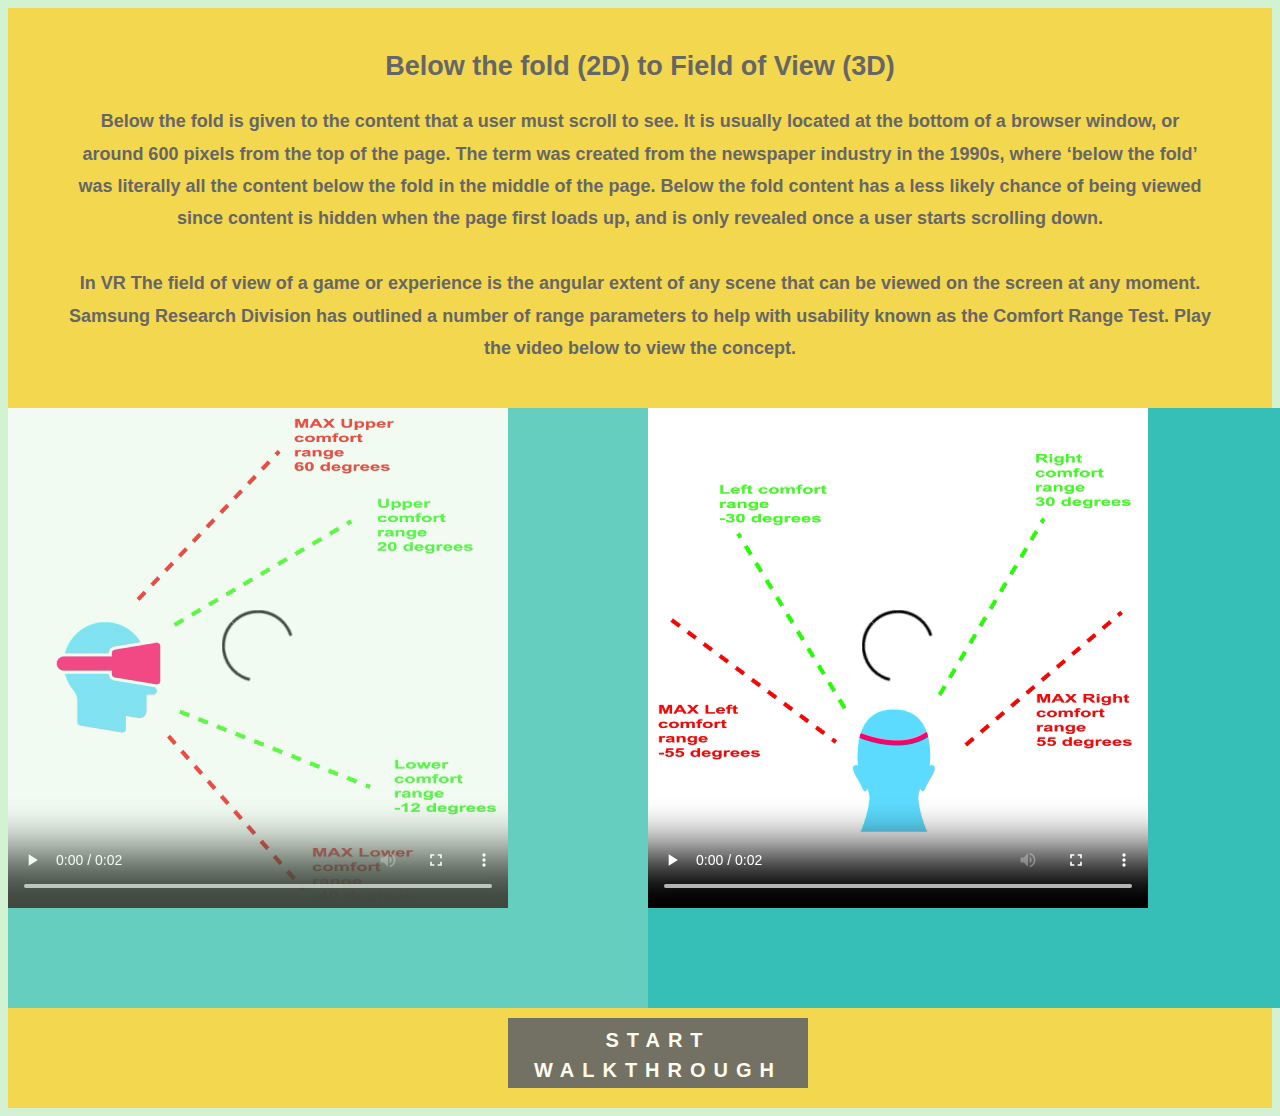
<file: principle1.html>
<!DOCTYPE html>
<html lang="en" dir="ltr">
  <head>
    <meta charset="utf-8">
    <title>Content Layout test</title>
    <link rel="stylesheet" href="css/principleStyle.css">
  </head>
  <body>
    <div class="header1">
      <section class="headerText">
        <h2>Below the fold (2D) to Field of View (3D)</h2>
        <p>
          Below the fold is given to the content that a user must scroll to see. It is usually located
          at the bottom of a browser window, or around 600 pixels from the top of the page. The term was
          created from the newspaper industry in the 1990s, where ‘below the fold’ was literally all the
          content below the fold in the middle of the page. Below the fold content has a less likely
          chance of being viewed since content is hidden when the page first loads up, and is only revealed
          once a user starts scrolling down.
          <br/>
          <br/>
          In VR The field of view of a game or experience is the angular extent of any scene that can be viewed
          on the screen at any moment. Samsung Research Division has outlined a number of range parameters to
          help with usability known as the Comfort Range Test. Play the video below to view the concept.

        </p>
      </section>
    </div>

    <div class="container2D">
      <video width="500" height="500" autoplay controls>
        <source src="tute1Left.mp4" type="video/mp4">
      </video>



    </div>

    <div class="container3D">
      <video width="500" height="500" autoplay controls>
        <source src="tute1Right.mp4" type="video/mp4">
      </video>
    </div>

    <div class="footer1">

      <a href="firstTute.html">
        <div class="box">
          <div class="boxText">
            Start Walkthrough
          </div>
        </div>
      </a>

    </div>


  </body>
</html>
</file>
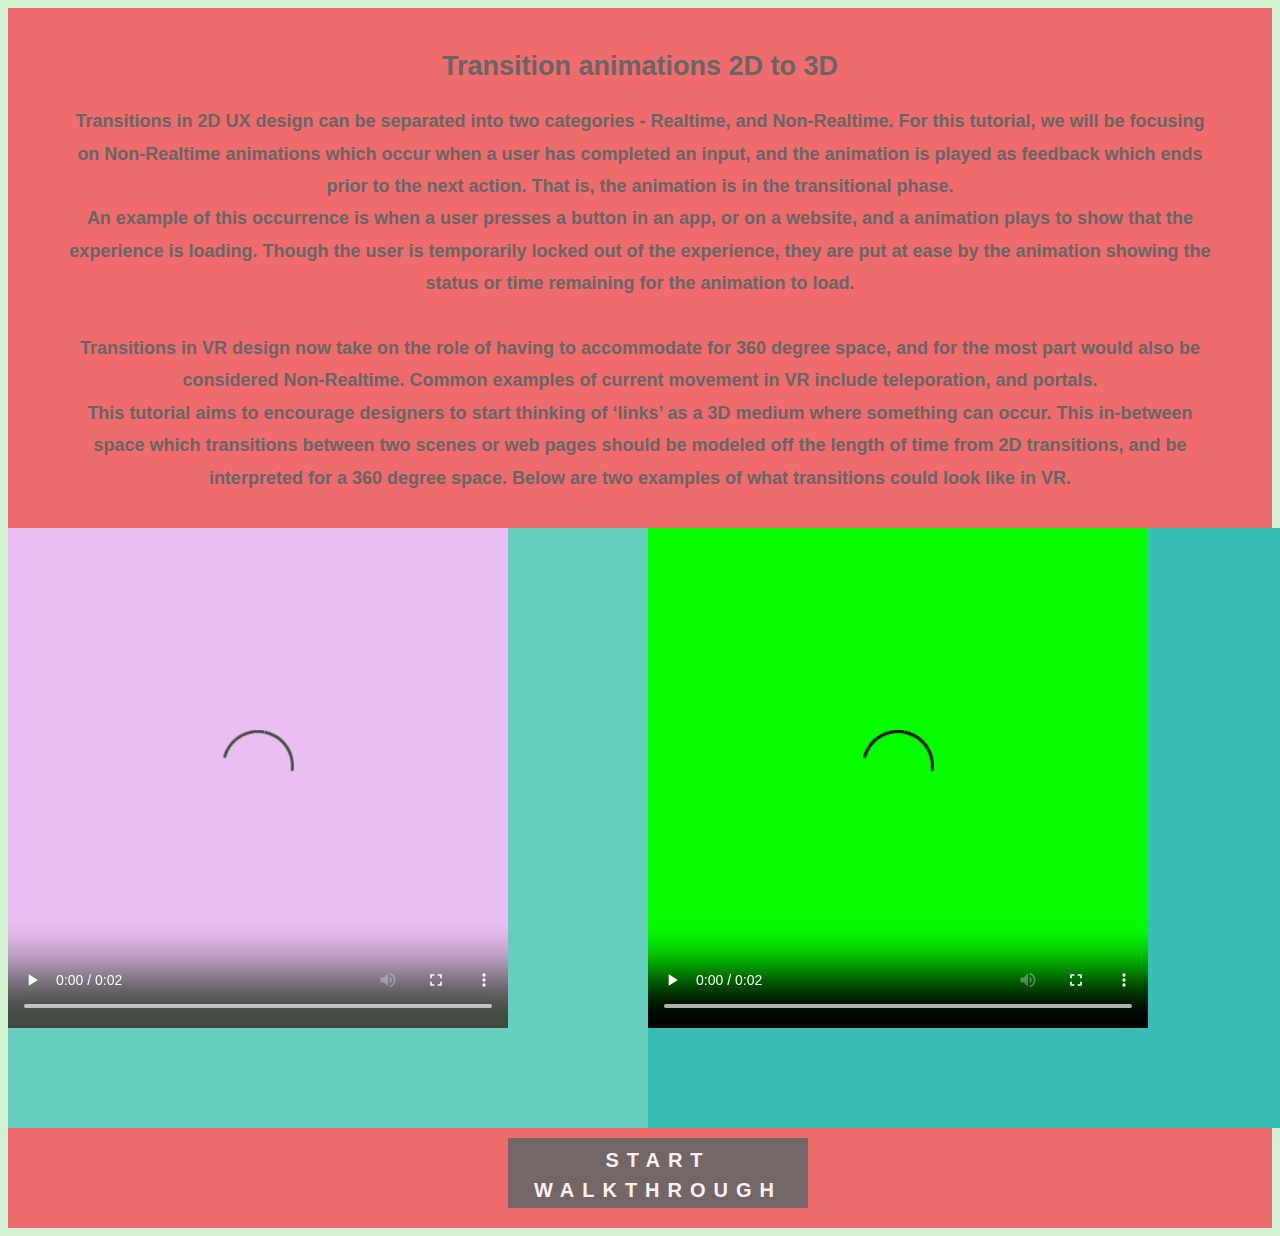
<file: principle2.html>
<!DOCTYPE html>
<html lang="en" dir="ltr">
  <head>
    <meta charset="utf-8">
    <title>Content Layout test</title>
    <link rel="stylesheet" href="css/principleStyle.css">
  </head>
  <body>
    <div class="header2">
      <section class="headerText">
        <h2>Transition animations 2D to 3D</h2>
        <p>
          Transitions in 2D UX design can be separated into two categories - Realtime, and Non-Realtime.
          For this tutorial, we will be focusing on Non-Realtime animations which occur when a user has
          completed an input, and the animation is played as feedback which ends prior to the next action.
          That is, the animation is in the transitional phase.
          <br/>
          An example of this occurrence is when a user presses a button in an app, or on a website, and a
          animation plays to show that the experience is loading. Though the user is temporarily locked out
          of the experience, they are put at ease by the animation showing the status or time remaining for
          the animation to load.
          <br/>
          <br/>
          Transitions in VR design now take on the role of having to accommodate for 360 degree space, and
          for the most part would also be considered Non-Realtime. Common examples of current movement in VR
          include teleporation, and portals.
          <br/>
          This tutorial aims to encourage designers to start thinking of ‘links’ as a 3D medium where something
          can occur. This in-between space which transitions between two scenes or web pages should be modeled
          off the length of time from 2D transitions, and be interpreted for a 360 degree space. Below are two
          examples of what transitions could look like in VR.
        </p>
      </section>
    </div>

    <div class="container2D">
      <video width="500" height="500" autoplay controls>
        <source src="tute2Left.mp4" type="video/mp4">
      </video>

    </div>

    <div class="container3D">
      <video width="500" height="500" autoplay controls>
        <source src="tute2Right.mp4" type="video/mp4">
      </video>

    </div>

    <div class="footer2">
      <a href="secondTute.html">
        <div class="box">
          <div class="boxText">
            Start Walkthrough
          </div>
        </div>
      </a>
    </div>


  </body>
</html>
</file>
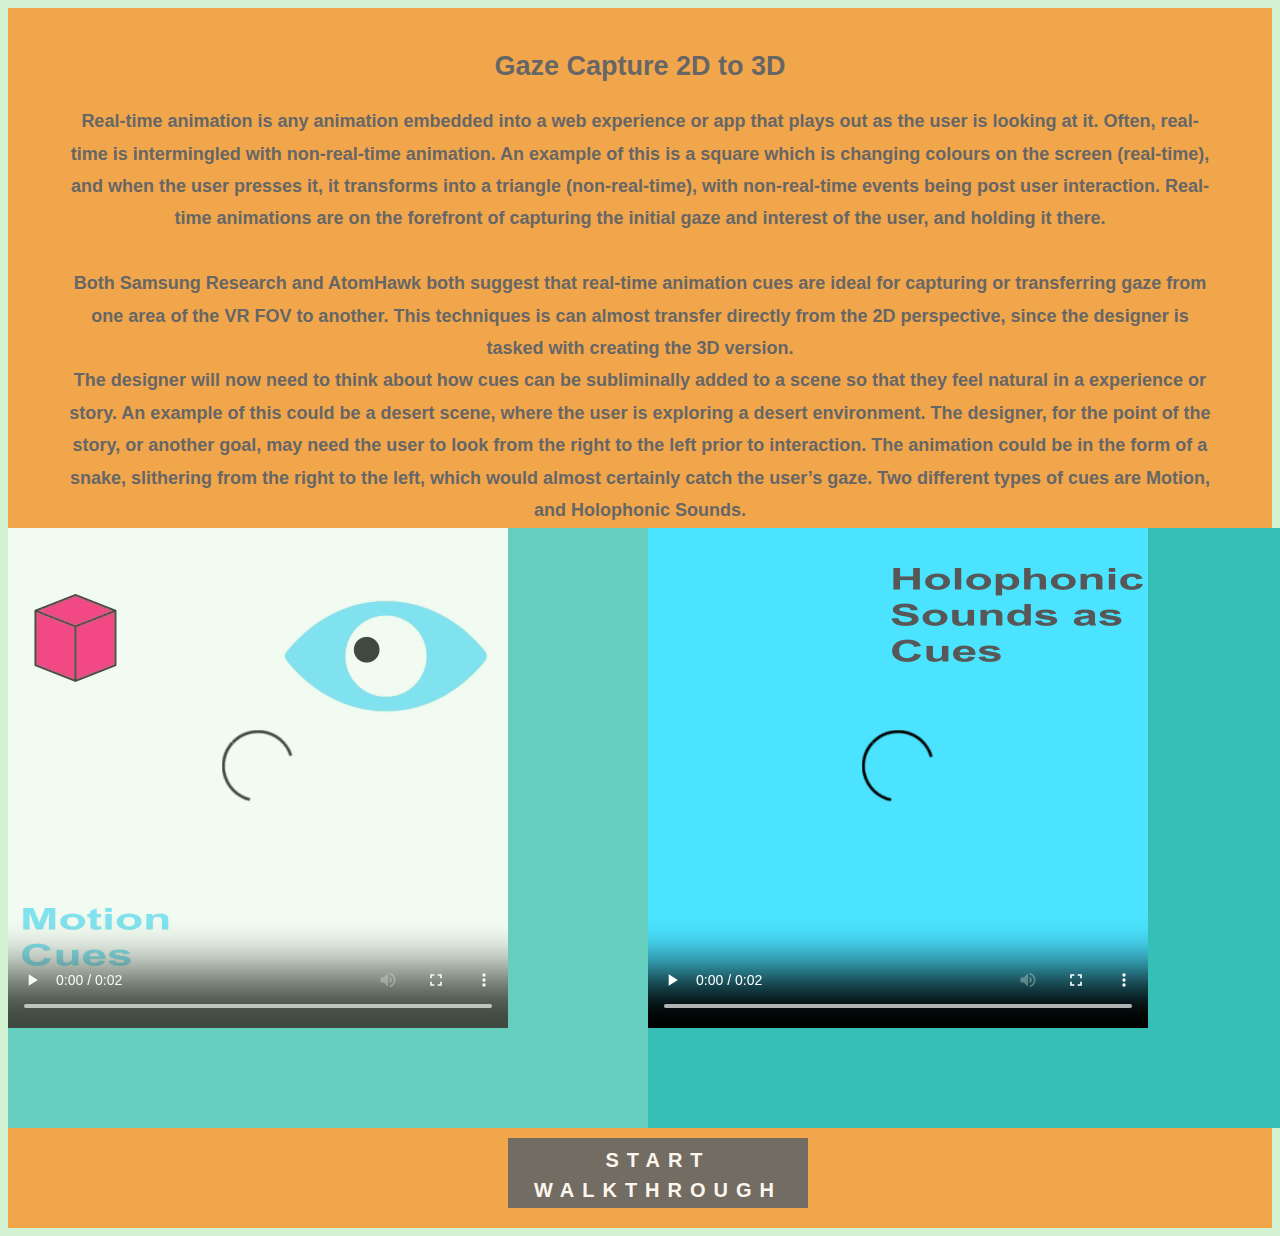
<file: principle3.html>
<!DOCTYPE html>
<html lang="en" dir="ltr">
  <head>
    <meta charset="utf-8">
    <title>Content Layout test</title>
    <link rel="stylesheet" href="css/principleStyle.css">
  </head>
  <body>
    <div class="header3">
      <section class="headerText">
        <h2>Gaze Capture 2D to 3D</h2>
        <p>
          Real-time animation is any animation embedded into a web experience or app that plays out
          as the user is looking at it. Often, real-time is intermingled with non-real-time animation.
          An example of this is a square which is changing colours on the screen (real-time), and when
          the user presses it, it transforms into a triangle (non-real-time), with non-real-time events
          being post user interaction. Real-time animations are on the forefront of capturing the initial
          gaze and interest of the user, and holding it there.
          <br/>
          <br/>
          Both Samsung Research and AtomHawk both suggest that real-time animation cues are ideal for
          capturing or transferring gaze from one area of the VR FOV to another. This techniques is can
          almost transfer directly from the 2D perspective, since the designer is tasked with creating
          the 3D version.
          <br/>
          The designer will now need to think about how cues can be subliminally added to a scene so that
          they feel natural in a experience or story. An example of this could be a desert scene, where the
          user is exploring a desert environment. The designer, for the point of the story, or another goal,
          may need the user to look from the right to the left prior to interaction. The animation could be
          in the form of a snake, slithering from the right to the left, which would almost certainly catch
          the user’s gaze.  Two different types of cues are Motion, and Holophonic Sounds. 
        </p>
      </section>
    </div>

    <div class="container2D">
      <video width="500" height="500" autoplay controls>
        <source src="tute3Left.mp4" type="video/mp4">
      </video>

    </div>

    <div class="container3D">
      <video width="500" height="500" autoplay controls>
        <source src="tute3Right.mp4" type="video/mp4">
      </video>

    </div>

    <div class="footer3">
      <a href="thirdTute.html">
        <div class="box">
          <div class="boxText">
            Start Walkthrough
          </div>
        </div>
      </a>
    </div>




  </body>
</html>
</file>
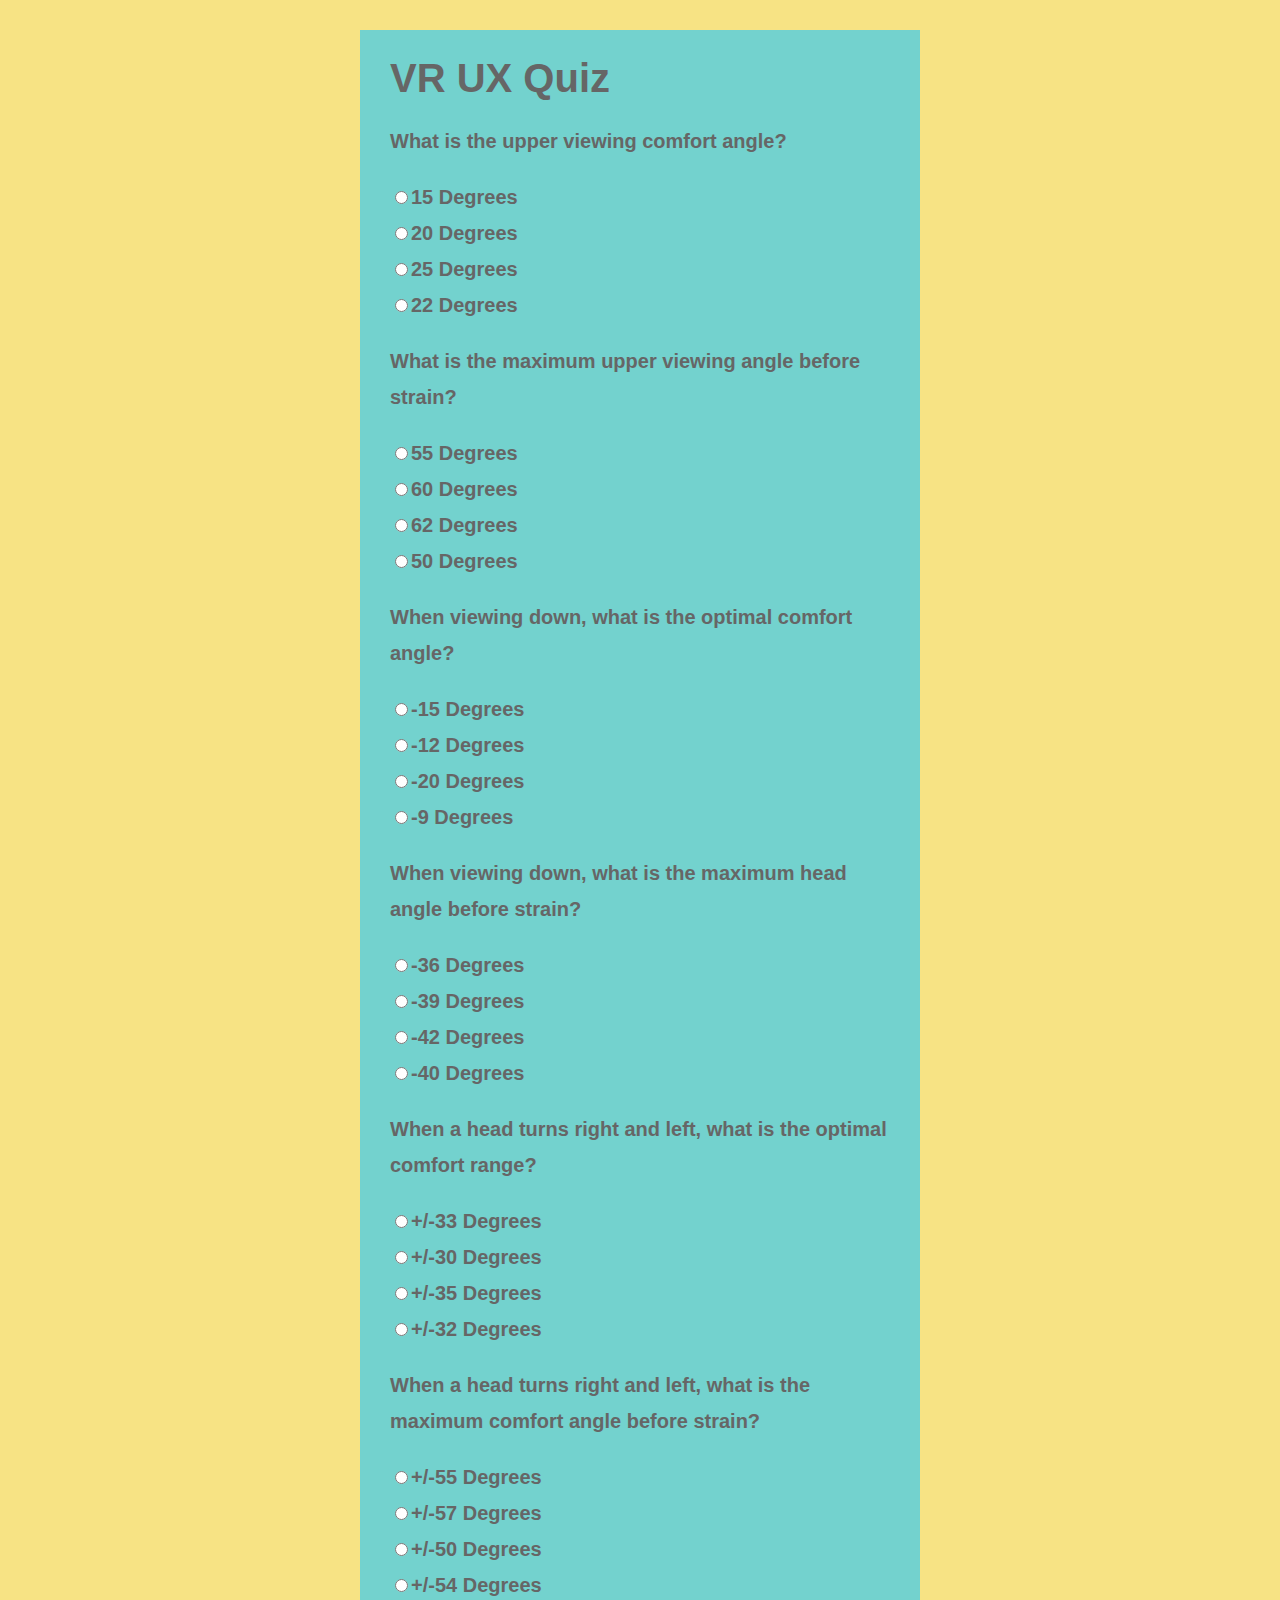
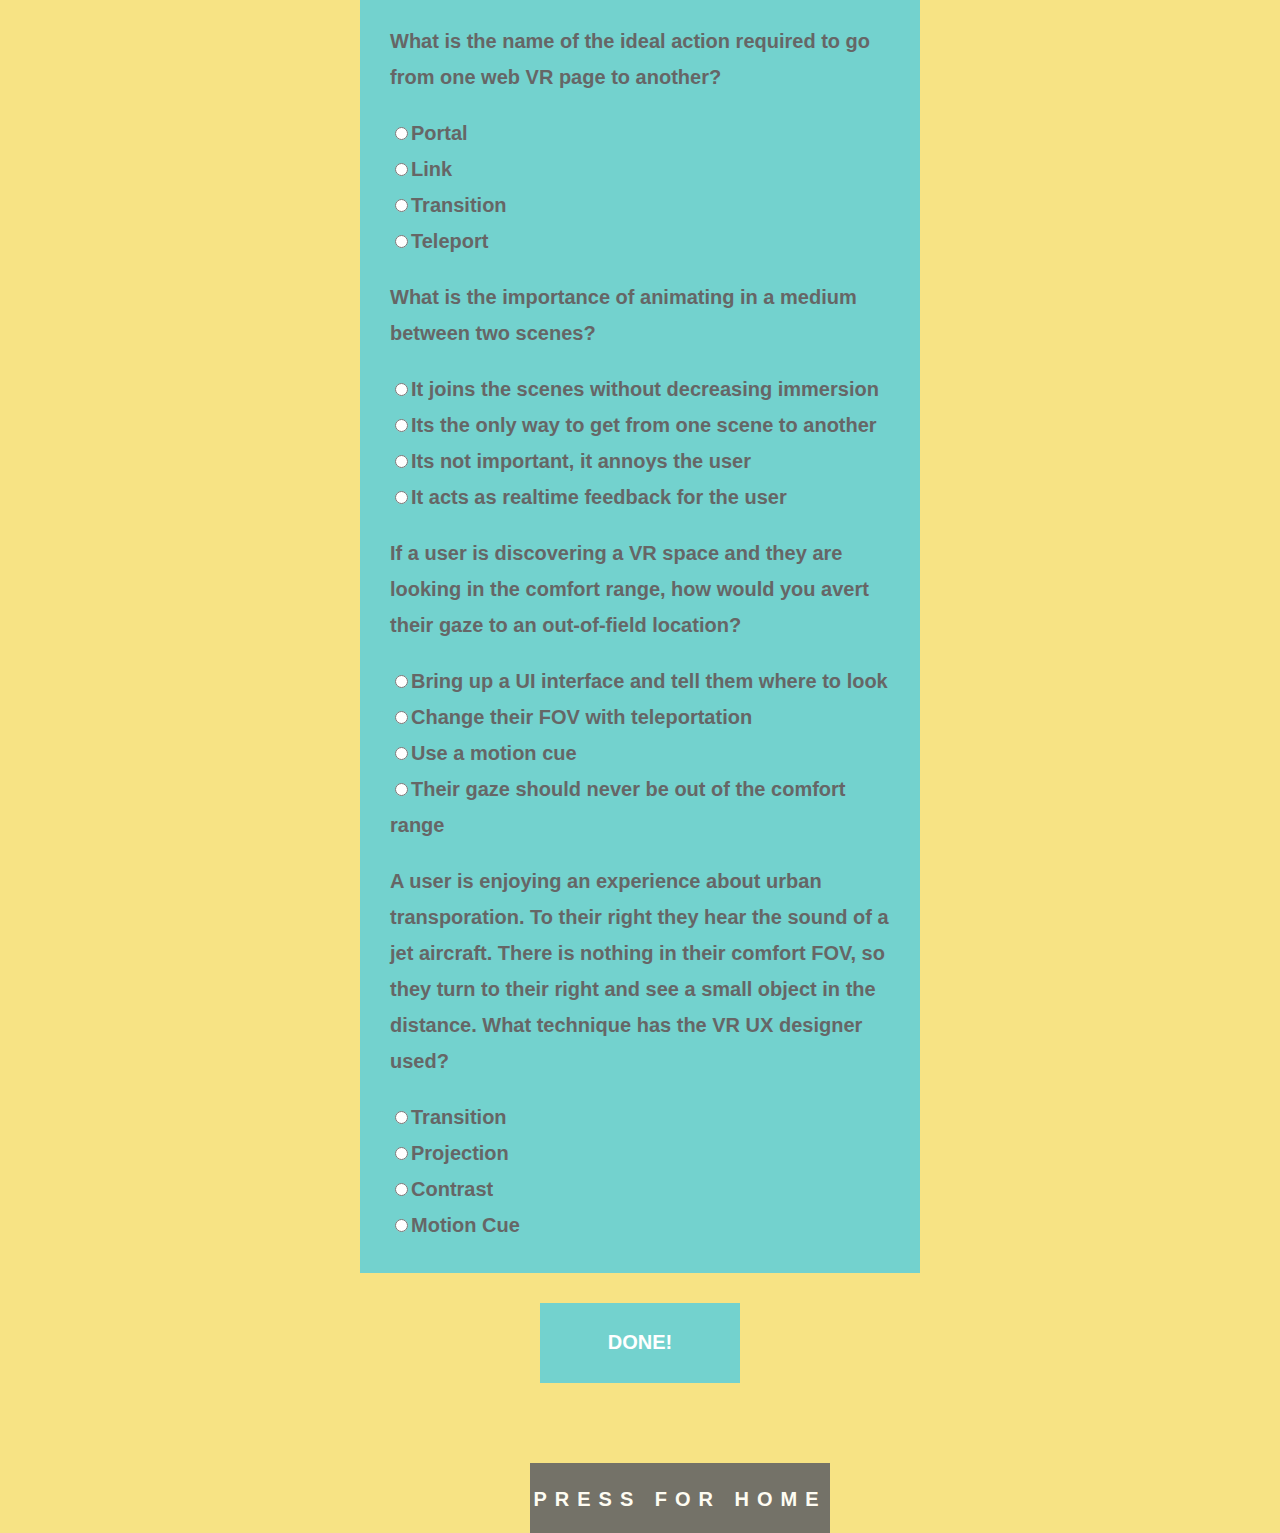
<file: quiz.html>
<!DOCTYPE html>
<html lang="en" dir="ltr">
  <head>
    <meta charset="utf-8">
    <link rel="stylesheet" href="quizStyle.css">
    <script src="quiz.js"></script>
    <title>Quiz</title>
  </head>
  <body>

      <div class="quizText">

        <h1>VR UX Quiz</h1>



        <form id="quiz" name="quiz">

        <p>What is the upper viewing comfort angle?</p>
        <input type="radio" id="mchoice" name="question1" value="15 Degrees">15 Degrees<br>
        <input type="radio" id="mchoice" name="question1" value="20 Degrees">20 Degrees<br>
        <input type="radio" id="mchoice" name="question1" value="25 Degrees">25 Degrees<br>
        <input type="radio" id="mchoice" name="question1" value="22 Degrees">22 Degrees<br>

        <p>What is the maximum upper viewing angle before strain?</p>
        <input type="radio" id="mchoice" name="question2" value="55 Degrees">55 Degrees<br>
        <input type="radio" id="mchoice" name="question2" value="60 Degrees">60 Degrees<br>
        <input type="radio" id="mchoice" name="question2" value="62 Degrees">62 Degrees<br>
        <input type="radio" id="mchoice" name="question2" value="50 Degrees">50 Degrees<br>

        <p>When viewing down, what is the optimal comfort angle?</p>
        <input type="radio" id="mchoice" name="question3" value="-15 Degrees">-15 Degrees<br>
        <input type="radio" id="mchoice" name="question3" value="-12 Degrees">-12 Degrees<br>
        <input type="radio" id="mchoice" name="question3" value="-20 Degrees">-20 Degrees<br>
        <input type="radio" id="mchoice" name="question3" value="-9 Degrees">-9 Degrees<br>

        <p>When viewing down, what is the maximum head angle before strain?</p>
        <input type="radio" id="mchoice" name="question4" value="-36 Degrees">-36 Degrees<br>
        <input type="radio" id="mchoice" name="question4" value="-39 Degrees">-39 Degrees<br>
        <input type="radio" id="mchoice" name="question4" value="-42 Degrees">-42 Degrees<br>
        <input type="radio" id="mchoice" name="question4" value="-40 Degrees">-40 Degrees<br>

        <p>When a head turns right and left, what is the optimal comfort range?</p>
        <input type="radio" id="mchoice" name="question5" value="+/-33 Degrees">+/-33 Degrees<br>
        <input type="radio" id="mchoice" name="question5" value="+/-30 Degrees">+/-30 Degrees<br>
        <input type="radio" id="mchoice" name="question5" value="+/-35 Degrees">+/-35 Degrees<br>
        <input type="radio" id="mchoice" name="question5" value="+/-32 Degrees">+/-32 Degrees<br>

        <p>When a head turns right and left, what is the maximum comfort angle before strain?</p>
        <input type="radio" id="mchoice" name="question6" value="+/-55 Degrees">+/-55 Degrees<br>
        <input type="radio" id="mchoice" name="question6" value="+/-57 Degrees">+/-57 Degrees<br>
        <input type="radio" id="mchoice" name="question6" value="+/-50 Degrees">+/-50 Degrees<br>
        <input type="radio" id="mchoice" name="question6" value="+/-54 Degrees">+/-54 Degrees<br>

        <p>What is the name of the ideal action required to go from one web VR page to another?</p>
        <input type="radio" id="mchoice" name="question7" value="Portal">Portal<br>
        <input type="radio" id="mchoice" name="question7" value="Link">Link<br>
        <input type="radio" id="mchoice" name="question7" value="Transition">Transition<br>
        <input type="radio" id="mchoice" name="question7" value="Teleport">Teleport<br>

        <p>What is the importance of animating in a medium between two scenes?</p>
        <input type="radio" id="mchoice" name="question8" value="It joins the scenes without decreasing immersion">It joins the scenes without decreasing immersion<br>
        <input type="radio" id="mchoice" name="question8" value="Its the only way to get from one scene to another">Its the only way to get from one scene to another<br>
        <input type="radio" id="mchoice" name="question8" value="Its not important, it annoys the user">Its not important, it annoys the user<br>
        <input type="radio" id="mchoice" name="question8" value="It acts as realtime feedback for the user">It acts as realtime feedback for the user<br>

        <p>If a user is discovering a VR space and they are looking in the comfort range, how would you avert their gaze to an out-of-field location?</p>
        <input type="radio" id="mchoice" name="question9" value="Bring up a UI interface and tell them where to look">Bring up a UI interface and tell them where to look<br>
        <input type="radio" id="mchoice" name="question9" value="Change their FOV with teleportation">Change their FOV with teleportation<br>
        <input type="radio" id="mchoice" name="question9" value="Use a motion cue">Use a motion cue<br>
        <input type="radio" id="mchoice" name="question9" value="Their gaze should never be out of the comfort range">Their gaze should never be out of the comfort range<br>

        <p>A user is enjoying an experience about urban transporation. To their right they hear the sound of
           a jet aircraft. There is nothing in their comfort FOV, so they turn to their right and see a small
           object in the distance. What technique has the VR UX designer used?</p>
        <input type="radio" id="mchoice" name="question10" value="Transition">Transition<br>
        <input type="radio" id="mchoice" name="question10" value="Projection">Projection<br>
        <input type="radio" id="mchoice" name="question10" value="Contrast">Contrast<br>
        <input type="radio" id="mchoice" name="question10" value="Motion Cue">Motion Cue<br>
        

        </form>
      </div>
      
        <input id="button" type="button" value="DONE!" onClick="checkAnswers();">

      <div id="after_submit">
        <p id="message"></p>
        <p id="number_correct"></p>
      </div>

    <a href="index.html">
      <div class="homeBox">
        <div class="homeText">
          Press for home
        </div>
      </div>
    </a>







  </body>
</html>
</file>
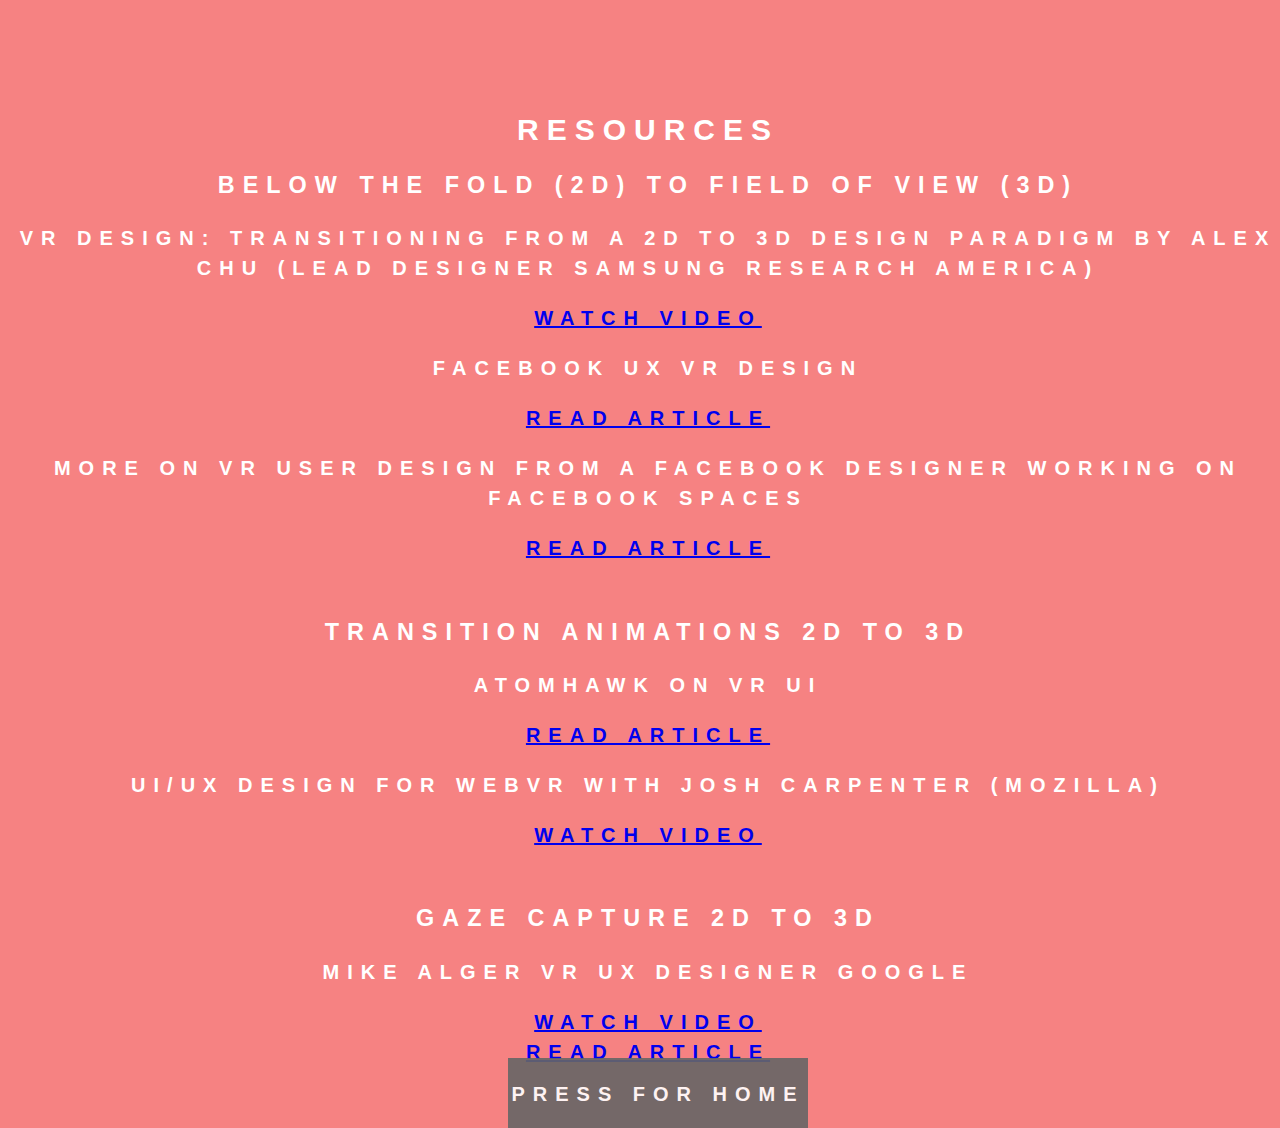
<file: resources.html>
<!DOCTYPE html>
<html lang="en" dir="ltr">
  <head>
    <meta charset="utf-8">
    <title>Resources</title>
    <link rel="stylesheet" href="css/resources.css">
  </head>
  <body>
    <div class="recContainer">
      <section class="recText">
        <h2>Resources</h2>
          <h3>Below the fold (2D) to Field of View (3D)</h3>
          <p>VR Design: Transitioning from a 2D to 3D Design Paradigm by Alex Chu
            (Lead Designer Samsung Research America)
          </p>
          <a href="https://www.youtube.com/watch?v=XjnHr_6WSqo">Watch video</a>
          <br/>
          <p>Facebook UX VR design</p>
          <a href="https://uxplanet.org/how-facebook-designs-for-vr-environments-d566127c11fe">
            Read article</a>
          <br/>
          <p>More on VR user design from a Facebook designer working on Facebook
            Spaces
          </p>
          <a href="https://medium.com/facebook-design/how-vr-and-facebook-spaces-helps-us-stay-connected-anytime-anywhere-11b2732e0ed9">
            Read Article</a>
          <br/>
          <br/>
          <h3>Transition Animations 2D to 3D</h3>
          <p>AtomHawk on VR UI</p>
          <a href="atomhawk.com/news/post/dan-talks-ui-vr-develop-2015">
            Read article
          </a>
          <br/>
          <p>UI/UX design for WebVR with Josh Carpenter (Mozilla)</p>
          <a href="https://www.youtube.com/watch?v=ZOaOYTOpwyM">Watch video</a>
          <br/>
          <br/>
          <h3>Gaze Capture 2D to 3D</h3>
          <p>Mike Alger VR UX Designer Google</p>
          <a href="https://www.youtube.com/watch?v=n3b8hZ5NV2E">Watch video</a>
          <br/>
          <a href="https://www.roadtovr.com/vr-interface-design-insights-mike-alger/">
            Read article
          </a>

      </section>
    </div>

    <a href="index.html">
      <div class="homeBox">
        <div class="homeText">
          Press for home
        </div>
      </div>
    </a>

  </body>
</html>
</file>
<file: css/principleStyle.css>
body {
  background-color:#d3f2d2;
}

.header1 {
  width:100%;
  height:400px;
  margin:0px;
  padding:0px;
  box-sizing: border-box;
  background-color: #f3d74f;
}

.header2 {
  width:100%;
  height:520px;
  margin:0px;
  padding:0px;
  box-sizing: border-box;
  background-color: #f06c6c;
}

.header3 {
  width:100%;
  height:520px;
  margin:0px;
  padding:0px;
  box-sizing: border-box;
  background-color: #f2a64c;
}

.headerText {
  font-size:18px;
  font-family:"Lato",sans-serif;
  font-weight:600;
  line-height:1.8em;
  color:#666;
  text-align:center;
  padding:20px 60px;

}

.container2D {
  width:50%;
  height:600px;
  margin:0px;
  padding:0px;
  box-sizing:border-box;
  background-color:#36bfb7;
  position:absolute;
  opacity:0.7;
  
}

.container3D {
  width:50%;
  height:600px;
  margin:0px;
  padding:0px;
  box-sizing:border-box;
  background-color:#36bfb7;
  position:relative;
  right:-640px;
}

.footer1 {
  width:100%;
  height:100px;
  margin:0px;
  padding:0px;
  box-sizing:border-box;
  background-color:#f3d74f;
  bottom:-85px;
}

.footer2 {
  width:100%;
  height:100px;
  margin:0px;
  padding:0px;
  box-sizing:border-box;
  background-color:#f06c6c;
  bottom:-85px;
}

.footer3 {
  width:100%;
  height:100px;
  margin:0px;
  padding:0px;
  box-sizing:border-box;
  background-color:#f2a64c;
  bottom:-85px;
}


.box {
  width:300px;
  height:70px;
  padding:0px;
  background-color:#666;
  position:relative;
  left:500px;
  opacity:0.9;
  bottom:-10px;
}

.boxText{
  position:absolute;
  top:10%;
  width:100%;
  text-align:center;
  color:#ffffff;
  font-size:20px;
  font-family:"Lato",sans-serif;
  font-weight:600;
  line-height:1.5em;
  letter-spacing:8px;
  text-transform:uppercase;
}
</file>
<file: quizStyle.css>
body {
  background-color:#f7e384;
  margin: 0;
  padding: 30px;
}

.quizText {
  margin:0 auto;
  max-width:500px;
  padding: 30px;
  font-size:20px;
  font-family:"Lato",sans-serif;
  font-weight:600;
  line-height:1.8em;
  color:#666;
  background-color:#73d2ce;
}

.quizText h1 {
  margin-top: 0;
}

#after_submit {
  visibility: hidden;
  font-size:20px;
  font-family:"Lato",sans-serif;
  font-weight:600;
  line-height:1.0em;
  color:#666;
  margin:30px auto 0;
  max-width:500px;
  text-align: center;
}

#button {
  width:200px;
  height:80px;
  font-size:20px;
  font-weight: bold;
  color:#ffffff;
  background-color:#73d2ce;
  border: 0;
  margin: 30px auto 0;
  display: block;
}

.homeBox {
  width:300px;
  height:70px;
  padding:0px;
  background-color:#666;
  position:relative;
  left:500px;
  opacity:0.9;
  top:50px;
}

.homeText{
  position:absolute;
  top:30%;
  width:100%;
  text-align:center;
  color:#ffffff;
  font-size:20px;
  font-family:"Lato",sans-serif;
  font-weight:600;
  line-height:1.5em;
  letter-spacing:8px;
  text-transform:uppercase;
}
</file>
<file: css/resources.css>
body {
  background-color:#f68282;
}

.recText {
  position:absolute;
  top:10%;
  width:100%;
  text-align:center;
  color:#ffffff;
  font-size:20px;
  font-family:"Lato",sans-serif;
  font-weight:600;
  line-height:1.5em;
  letter-spacing:8px;
  text-transform:uppercase;
}

.homeBox {
  width:300px;
  height:70px;
  padding:0px;
  background-color:#666;
  position:relative;
  left:500px;
  opacity:0.9;
  bottom:-1050px;
}

.homeText{
  position:absolute;
  top:30%;
  width:100%;
  text-align:center;
  color:#ffffff;
  font-size:20px;
  font-family:"Lato",sans-serif;
  font-weight:600;
  line-height:1.5em;
  letter-spacing:8px;
  text-transform:uppercase;
}
</file>
